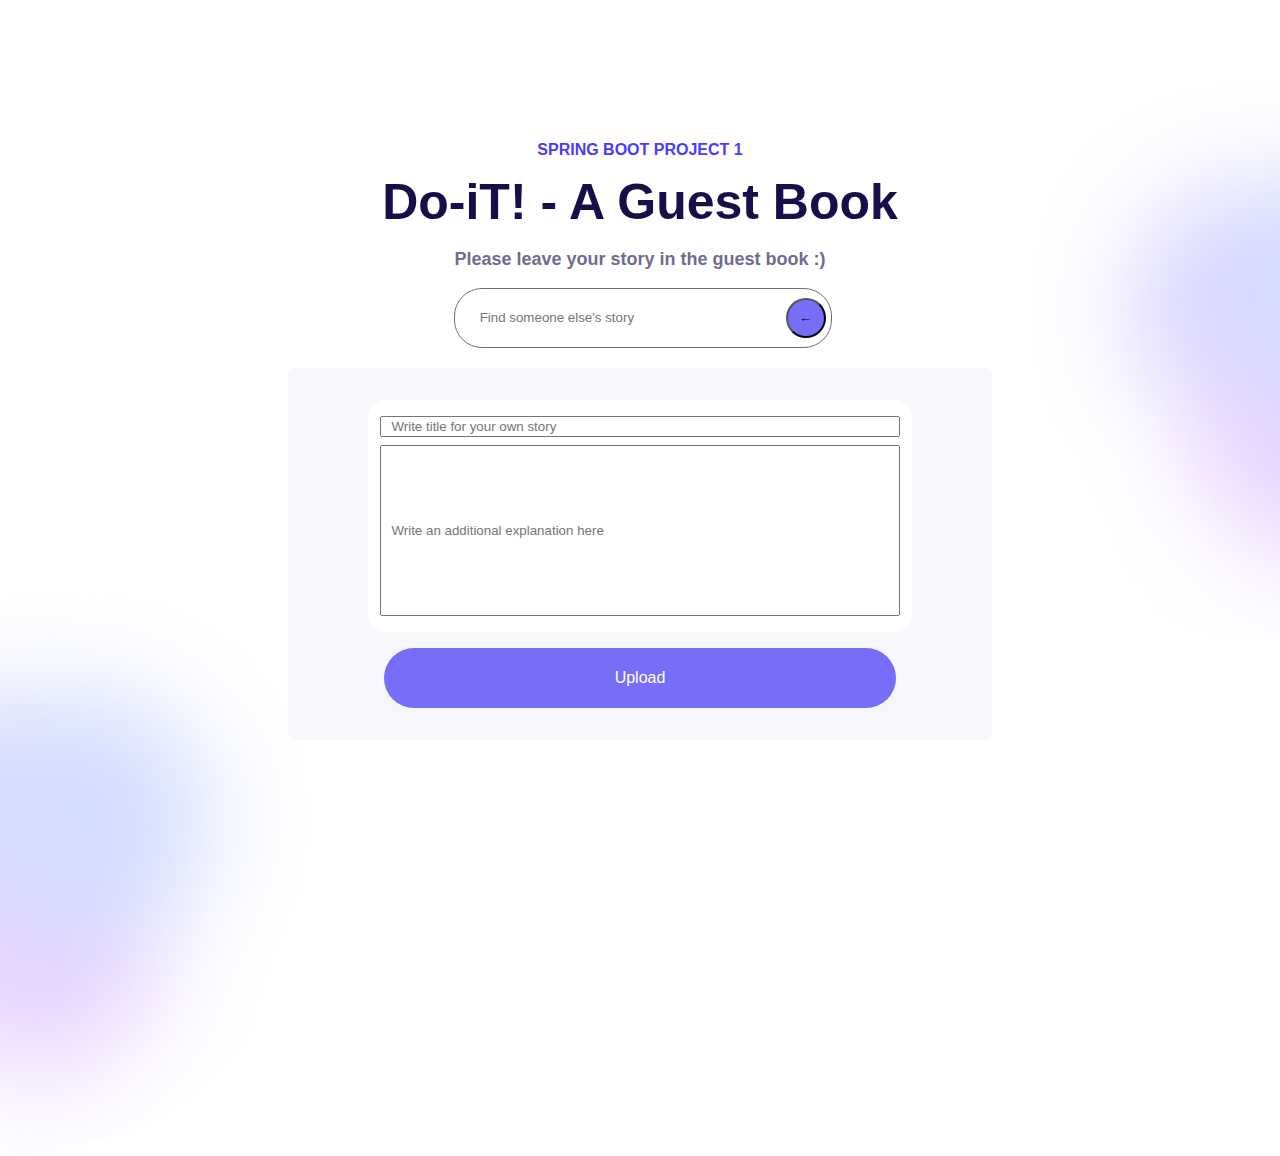
<file: src/main/resources/static/index.html>
<!DOCTYPE html>
<html lang="en">
<head>
    <meta charset="UTF-8">
    <meta name="viewport" content="width=device-width, initial-scale=1.0">
    <title>Guest Book</title>
    <link rel="stylesheet" href="styles.css">
</head>
<body>
<header>
    <h2>SPRING BOOT PROJECT 1</h2>
    <h1>Do-iT! - A Guest Book</h1>
</header>
<main>
    <section class="search-section">
        <p>Please leave your story in the guest book :)</p>
        <div class="input-with-btn">
            <input class="search-bar" type="text" placeholder="      Find someone else's story" id="searchField">
            <button class="search-btn">←</button>
        </div>
    </section>
    <div class="board">
        <div id="data-list"></div>
        <div class="write-board">
            <input class="input-title" type="text" placeholder="  Write title for your own story" id="titleField">
            <input class="input-content" type="text" placeholder="  Write an additional explanation here" id="contentField">
        </div>
        <div class="upload-btn" id="upload-btn">Upload</div>
    </div>
    <div id="modal-dim" class="modal-dim">
        <div class="modal-dim-container">
            <section class="container">
                <header class="header">Welcome to our Website!</header>
                <section class="content-container">
                    <p class="timestamp">2024.05.24 00:15</p>
                    <article class="meeting-details">
                        <p class="main-message">I wanno go home</p>
                    </article>
                </section>
                <footer class="footer">
                    <div class="footer-buttons">
                        <button class="cancel-button" tabindex="0">Cancel</button>
                        <button class="like-button" tabindex="0">Like it 👍</button>
                    </div>
                </footer>
            </section>
        </div>
    </div>
</main>
<script src="script.js"></script>
</body>
</html>
</file>
<file: src/main/resources/static/styles.css>
body {
    font-family: Arial, sans-serif;
    margin: 0;
    min-height: 100vh;
    padding: 10vw;

}

main {
    display: flex;
    flex-direction: column;
    height: 600px;
    width: 100%;
    align-items: center;
    background-color: transparent;
}

body {
    background-image: url('Blob.png'), url('Blob.png');
    background-repeat: no-repeat, no-repeat;
    background-position: calc(100% + 50%) top, calc(0% - 50%) bottom;
    background-size: 50%, 50%;
}

main {
    /* main의 나머지 스타일 */
}

header {
    text-align: center;

    h2 {
        color: #4A3AFF;
        font-size: 16px;
        font-weight: 700;
    }

    h1 {
        margin: 0;
        color: #170F49;
        font-size: 50px;
        font-weight: 700;
    }
}

.search-section {
    display: flex;
    position: relative;
    flex-direction: column;
    justify-content: center;
    align-items: center;
    position: relative;

    p {
        text-align: center;
        color: #6F6C90;
        font-size: 18px;
        font-weight: 700;
    }
}

.input-with-btn {
    max-width: 400px;
    width: 100%;
    position: relative;
}

.search-bar {
    width: 100%;
    height: 56px;
    border-radius: 28px;
    border: 1px solid #6F6F6F;
}

.search-btn {
    cursor: pointer;
    position: absolute;
    right: 0;
    bottom: 10px;
    width: 40px;
    height: 40px;
    border-radius: 20px;
    background-color: #776EF8;
}

.search-btn > p {
    color: #FFFFFF;
    font-size: 20px;
    font-weight: 700;
    text-align: center;
    position: relative;
    top: -15px;
}

.board {
    height: fit-content;
    max-width: 50vw;
    width: 100%;
    margin-top: 20px;
    display: flex;
    flex-direction: column;
    justify-content: center;
    align-items: center;
    background-color: #F7F7FB;
    border-radius: 8px;
    padding: 32px;
    gap: 16px;
}

.write-board {
    border-radius: 16px;
    width: 40vw;
    height: 200px;
    background-color: #FFFFFF;
    display: flex;
    flex-direction: column;
    align-items: center;
    padding: 16px;
    gap: 8px;
}

.input-title {
    width: 40vw;
}

.input-content {
    width: 40vw;
    height: 100%;
}

.upload-btn {
    width: 40vw;
    background-color: #776EF8;
    height: 60px;
    border-radius: 30px;
    cursor: pointer;
    color: #FFFFFF;
    display: flex;
    justify-content: center;
    align-items: center;
}

.dim {
    width: 100vw;
    height: 100vh;
    background-color: #A4A2A2CC;
    display: flex;
    justify-content: center;
    align-items: center;
}

.detail {
    width: 100%;
    background-color: #FFFFFF;
    height: 60px;
    border-radius: 16px;
    padding: 16px;
    display: flex;
    justify-content: center;
    align-items: center;
}

.modal-dim {
    display: none;
    position: fixed;
    z-index: 1;
    top:0;
    left: 0;
    width: 100%;
    height: 100%;
    overflow: auto;
    background-color: rgb(0, 0, 0);
    background-color: rgba(0, 0, 0, 0.4);
}

.modal-dim-container{
    display: flex;
    justify-content: center;
    align-items: center;
    height: 100%;
}
.close {
    color: #aaa;
    float: right;
    font-size: 28px;
    font-weight: bold;
}

.close:hover,
.close:focus {
    color: black;
    text-decoration: none;
    cursor: pointer;
}

.data-list {
    display: flex;
    width: 100%;
    flex-direction: column;
    gap: 32px;
}

.data-item {
    width: 100%;
    max-width: none;
    flex-grow: 1;
}

.data-item-container {
    display: flex;
    width: 40vw;
    flex-direction: column;
    margin-bottom: 16px;
    gap: 8px;
    padding: 16px;
    border-radius: 16px;
    background-color: #FFFFFF;
    box-shadow: 0px 4px 8px rgba(0, 0, 0, 0.1);
}

.data-item-header {
    display: flex;
    justify-content: space-between;
    align-items: center;
}

.container {
    border-radius: 16px;
    box-shadow: 0px 20px 40px 0px rgba(0, 0, 0, 0.6);
    background-color: #fff;
    display: flex;
    flex-direction: column;
    font-weight: 600;
    padding: 16px;
    z-index: 10;
}

@media (max-width: 991px) {
    .container {
        max-width: 100%;
    }
}

.header {
    border-bottom: 1px solid rgba(0, 0, 0, 0.1);
    color: #000;
    text-align: center;
    padding: 7px 0;
    font: 30px Inter, sans-serif;
    z-index: 10;
}

@media (max-width: 991px) {
    .header {
        max-width: 100%;
    }
}

.content-container {
    display: flex;
    flex-direction: column;
    justify-content: flex-end;
    padding-bottom: 80px;
    font-weight: 700;
    background-color: rgba(238, 221, 221, 0);
}

@media (max-width: 991px) {
    .content-container {
        max-width: 100%;
    }
}

.timestamp {
    border-bottom: 1px solid rgba(177, 177, 177, 1);
    color: #6f6c90;
    text-align: center;
    padding: 17px 60px;
    font: 20px/110% DM Sans, sans-serif;
    font-feature-settings: "clig" off, "liga" off;
    align-items: end;
}

@media (max-width: 991px) {
    .timestamp {
        padding-left: 20px;
        max-width: 100%;
    }
}


.meeting-details {
    border-radius: 0;
    background-color: #fff;
    box-shadow: 0px 5px 16px rgba(8, 15, 52, 0.06);
    align-self: center;
    display: flex;
    flex-direction: column;
    align-items: start;
    margin: 67px 0 17px;
    padding: 35px 80px 77px;
    width: 644px;
    max-width: 100%;
}

@media (max-width: 991px) {
    .meeting-details {
        margin-top: 40px;
        padding: 0 20px;
    }
}

.main-message {
    color: #170f49;
    text-shadow: 0px 4px 4px rgba(0, 0, 0, 0.25);
    font: 15px/120% DM Sans, sans-serif;
}

@media (max-width: 991px) {
    .main-message {
        margin-left: 2px;
    }
}

.footer {
    display: flex;
    justify-content: center;
    align-items: center;
    border-top: 1px solid rgba(0, 0, 0, 0.1);
    margin-top: 16px;
    padding: 16px 60px 12px;
    font-size: 13px;
    text-align: center;
}

@media (max-width: 991px) {
    .footer {
        padding: 0 20px;
        max-width: 100%;
    }
}

.footer-buttons {
    display: flex;
    gap: 20px;
    justify-content: space-between;
}

.cancel-button, .like-button {
    font-family: Inter, sans-serif;
}

.like-button {
    color: #000000;
}
</file>
